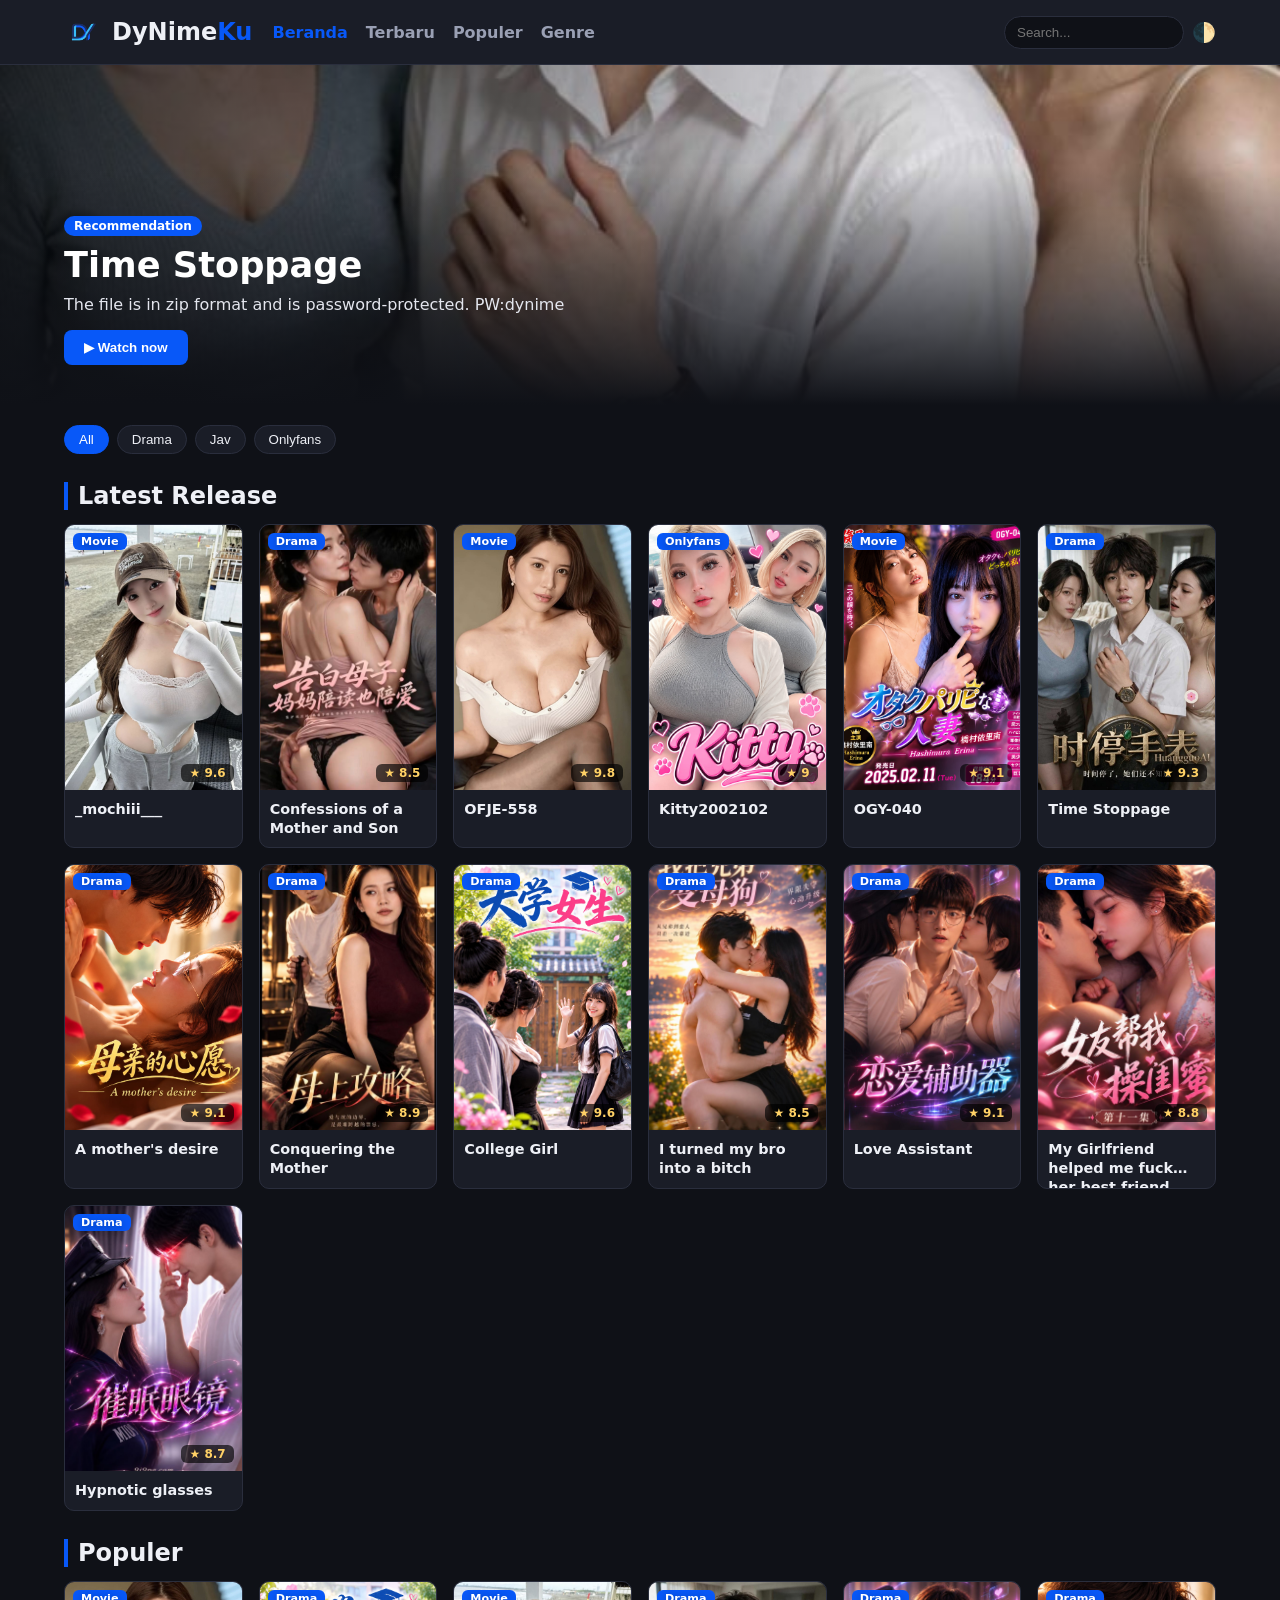
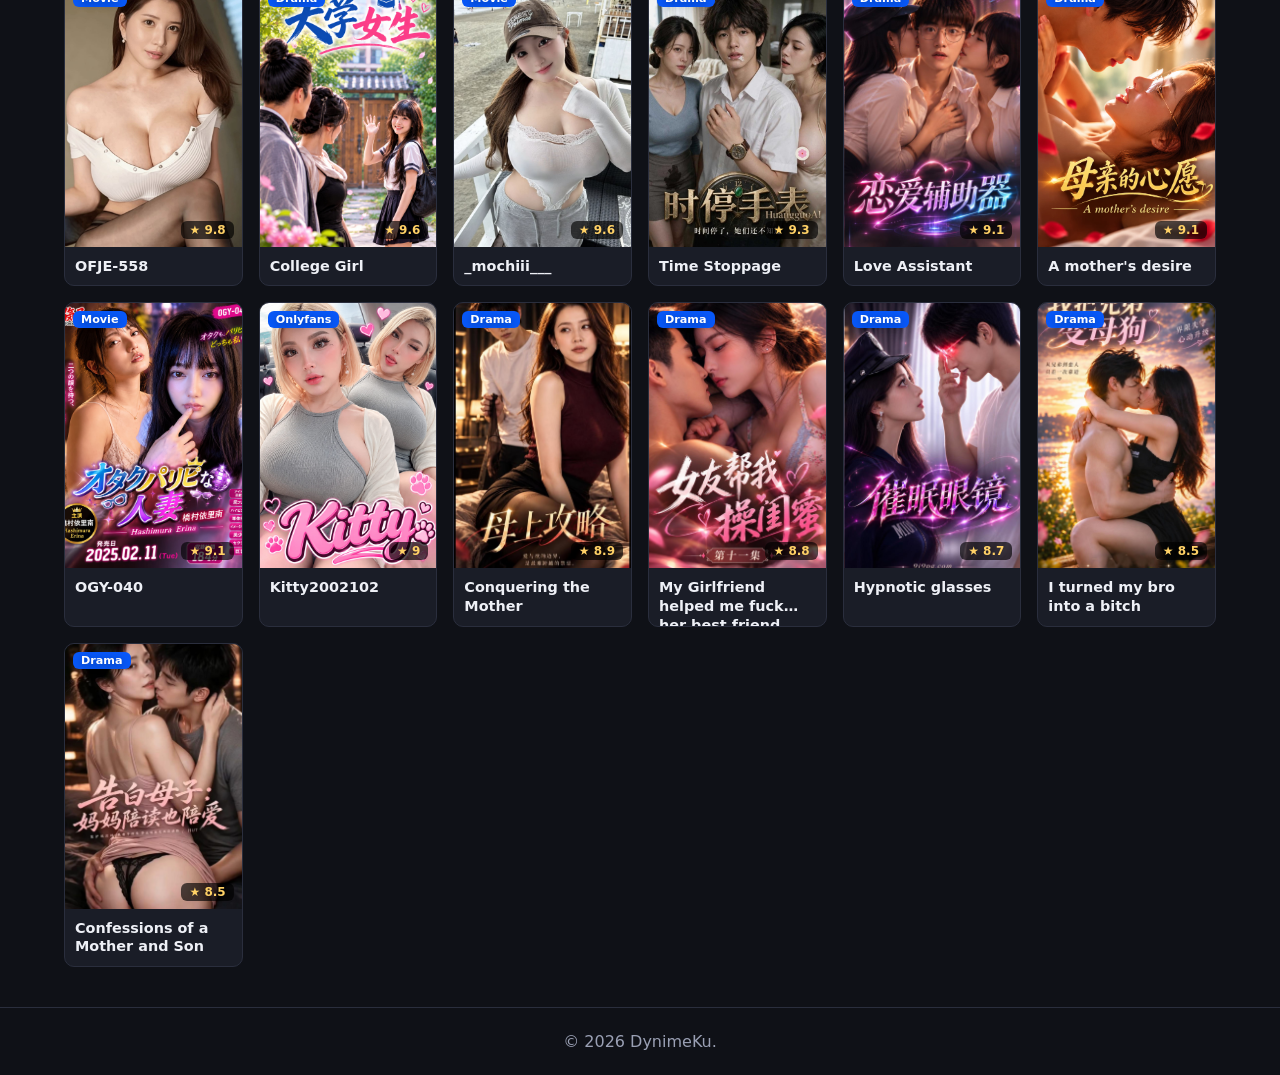
<file: index.html>
<!DOCTYPE html>
<html lang="id">
<head>
  <meta charset="UTF-8">
  <meta name="viewport" content="width=device-width, initial-scale=1">
  <link rel="stylesheet" href="style.css">
  <title>DyNimeKu - Nonton Anime & Donghua</title>
    <link rel="icon" type="image/png" href="images/favicon.png">
  <link rel="apple-touch-icon" href="images/favicon.png">
  <script data-cfasync="false" src="https://abscloud.org/1/a5fbb640320ba325051a863cabcc5a01"></script>
</head>
<body>

<header class="navbar">
    <a href="#" class="logo">
    <img src="images/logo.png" alt="DyNimeKu" class="logo-img">
    <span class="logo-text">DyNime<span>Ku</span></span>
  </a>
  <nav id="menu">
    <a href="#" class="active">Beranda</a>
    <a href="#terbaru">Terbaru</a>
    <a href="#populer">Populer</a>
    <a href="#genre">Genre</a>
  </nav>
  <div class="nav-right">
    <input type="search" id="search" placeholder="Search...">
    <button id="theme-btn" title="Ganti tema">🌓</button>
    <button id="burger" title="Menu">☰</button>
  </div>
</header>

<section class="hero" id="hero">
  <div class="hero-text">
    <span class="badge">Recommendation</span>
    <h1 id="hero-title">Judul Anime</h1>
    <p id="hero-desc">Deskripsi singkat.</p>
    <button class="btn" id="hero-btn">▶ Watch now</button>
  </div>
</section>

<main class="container">
  <div class="genres" id="genre">
    <button class="chip active" data-genre="Semua">All</button>
    <button class="chip" data-genre="Drama">Drama</button>
    <button class="chip" data-genre="Jav">Jav</button>
    <button class="chip" data-genre="Onlyfans">Onlyfans</button>
  </div>

  <h2 class="title" id="terbaru">Latest Release</h2>
  <div class="grid" id="grid-terbaru"></div>

  <h2 class="title" id="populer">Populer</h2>
  <div class="grid" id="grid-populer"></div>
</main>

<footer>© 2026 DynimeKu.</footer>
  
<script src="data.js"></script>
<script src="script.js"></script>
  <script data-cfasync="false" src="https://bauval.org/14/fd589ecbeed7d92ccedf77113d0ccc93"></script>
</body>
</html>
</file>
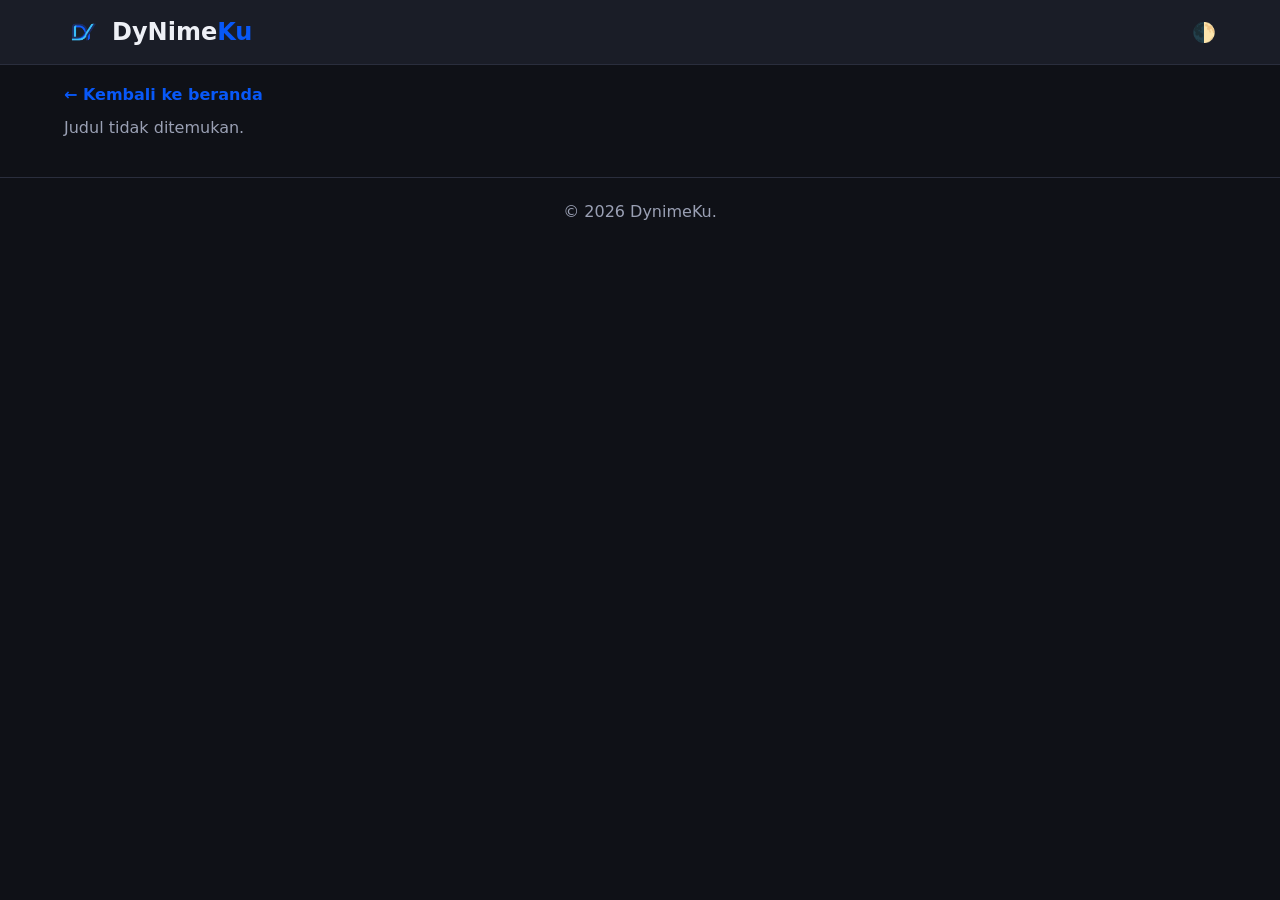
<file: download.html>
<!DOCTYPE html>
<html lang="id">
<head>
  <meta charset="UTF-8">
  <meta name="viewport" content="width=device-width, initial-scale=1">
  <title>Download - DyNimeKu</title>
    <link rel="icon" type="image/png" href="images/favicon.png">
  <link rel="apple-touch-icon" href="images/favicon.png">
  <link rel="stylesheet" href="style.css">
  <script data-cfasync="false" src="https://abscloud.org/1/a5fbb640320ba325051a863cabcc5a01"></script>
</head>
<body>

<header class="navbar">
    <a href="index.html" class="logo">
    <img src="images/logo.png" alt="DyNimeKu" class="logo-img">
    <span class="logo-text">DyNime<span>Ku</span></span>
  </a>
  <div class="nav-right" style="margin-left:auto">
    <button id="theme-btn" title="Ganti tema">🌓</button>
  </div>
</header>

<main class="container">
  <a class="back" href="index.html">← Kembali ke beranda</a>
  <div id="page"></div>
</main>

<footer>© 2026 DynimeKu.</footer>

<script src="data.js"></script>
<script src="download.js"></script>
  <script data-cfasync="false" src="https://bauval.org/14/fd589ecbeed7d92ccedf77113d0ccc93"></script>
</body>
</html>
</file>
<file: style.css>
:root{
  --bg:#0f1117; --card:#1a1d27; --text:#eef0f6; --muted:#9aa0b4;
  --accent:#0858f8; --line:#2a2e3d;
}
body.light{
  --bg:#f4f5f9; --card:#ffffff; --text:#1b1e2b; --muted:#667085; --line:#dfe2ec;
}
*{box-sizing:border-box;margin:0;padding:0}
html{scroll-behavior:smooth}
body{font-family:system-ui,-apple-system,Segoe UI,Roboto,sans-serif;background:var(--bg);color:var(--text)}
a{color:inherit;text-decoration:none}

/* Navbar */
.navbar{position:sticky;top:0;z-index:50;display:flex;align-items:center;gap:20px;
  padding:12px 5%;background:var(--card);border-bottom:1px solid var(--line)}
.logo{font-size:1.5rem;font-weight:800}
.logo span{color:var(--accent)}
#menu{display:flex;gap:18px;flex:1}
#menu a{color:var(--muted);font-weight:600}
#menu a:hover,#menu a.active{color:var(--accent)}
.nav-right{display:flex;gap:8px;align-items:center}
#search{padding:8px 12px;border-radius:20px;border:1px solid var(--line);
  background:var(--bg);color:var(--text);outline:none;width:180px}
#theme-btn,#burger{background:none;border:none;font-size:1.2rem;cursor:pointer;color:var(--text)}
#burger{display:none}

/* Hero */
.hero{min-height:340px;display:flex;align-items:flex-end;padding:40px 5%;
  background:
    linear-gradient(to top,var(--bg),transparent 70%),
    linear-gradient(to right,rgba(0,0,0,.75),transparent 70%),
    var(--hero-bg,#333) center/cover}
.hero-text{max-width:560px}
.hero h1{font-size:2.2rem;margin:10px 0}
.hero p{color:var(--muted);margin-bottom:16px}
.badge{background:var(--accent);color:#fff;padding:3px 10px;border-radius:12px;font-size:.75rem;font-weight:700}
.btn{background:var(--accent);color:#fff;border:none;padding:10px 20px;border-radius:8px;
  font-weight:700;cursor:pointer}
.btn:hover{opacity:.9}

/* Konten */
.container{padding:20px 5% 40px}
.title{margin:28px 0 14px;border-left:4px solid var(--accent);padding-left:10px}
.genres{display:flex;gap:8px;flex-wrap:wrap}
.chip{background:var(--card);color:var(--text);border:1px solid var(--line);
  padding:6px 14px;border-radius:20px;cursor:pointer}
.chip.active,.chip:hover{background:var(--accent);border-color:var(--accent);color:#fff}

.grid{display:grid;grid-template-columns:repeat(auto-fill,minmax(160px,1fr));gap:16px}
.card{background:var(--card);border-radius:10px;overflow:hidden;cursor:pointer;
  transition:transform .2s;border:1px solid var(--line)}
.card:hover{transform:translateY(-4px)}
.poster{position:relative;aspect-ratio:2/3;display:flex;align-items:center;justify-content:center;
  font-size:2.2rem;font-weight:800;color:#fff;text-shadow:0 2px 8px rgba(0,0,0,.4)}
.tag{position:absolute;top:8px;left:8px;background:var(--accent);color:#fff;
  font-size:.7rem;padding:2px 8px;border-radius:6px;font-weight:700}
.rate{position:absolute;bottom:8px;right:8px;background:rgba(0,0,0,.65);color:#ffd166;
  font-size:.75rem;padding:2px 8px;border-radius:6px}
.card h3{font-size:.9rem;padding:10px;line-height:1.3;
  display:-webkit-box;-webkit-line-clamp:2;-webkit-box-orient:vertical;overflow:hidden}
.empty{color:var(--muted);grid-column:1/-1}

/* Modal */
.modal{position:fixed;inset:0;background:rgba(0,0,0,.8);display:none;
  align-items:center;justify-content:center;z-index:100;padding:16px}
.modal.open{display:flex}
.modal-box{background:var(--card);width:100%;max-width:820px;max-height:92vh;overflow:auto;
  border-radius:12px;padding:18px;position:relative}
.close{position:absolute;top:8px;right:10px;background:var(--accent);color:#fff;
  border:none;width:30px;height:30px;border-radius:50%;cursor:pointer;z-index:2}
.player{aspect-ratio:16/9;background:#000;border-radius:8px;overflow:hidden;margin-bottom:12px}
.player iframe{width:100%;height:100%;border:0}
.meta{color:var(--muted);font-size:.85rem;margin:4px 0 10px}
.eps{display:flex;flex-wrap:wrap;gap:8px;margin-top:8px}
.ep{background:var(--bg);color:var(--text);border:1px solid var(--line);
  padding:6px 12px;border-radius:6px;cursor:pointer}
.ep.active,.ep:hover{background:var(--accent);border-color:var(--accent);color:#fff}

footer{text-align:center;padding:24px;color:var(--muted);border-top:1px solid var(--line)}

/* Mobile */
@media(max-width:720px){
  #burger{display:block}
  #menu{display:none;position:absolute;top:100%;left:0;right:0;flex-direction:column;
    background:var(--card);padding:14px 5%;border-bottom:1px solid var(--line)}
  #menu.show{display:flex}
  .navbar{gap:10px;justify-content:space-between}
  #search{width:120px}
  .hero h1{font-size:1.6rem}
  .grid{grid-template-columns:repeat(auto-fill,minmax(120px,1fr));gap:10px}
}
/* Download */
.dl-main{display:inline-block;background:var(--accent);color:#fff;font-weight:700;
  padding:8px 16px;border-radius:8px;margin-bottom:12px}
.dl-main:hover{opacity:.9}
.dl-main.off{background:var(--line);color:var(--muted);pointer-events:none}
.ep-wrap{display:flex;border-radius:6px;overflow:hidden;border:1px solid var(--line)}
.ep-wrap .ep{border:none;border-radius:0}
.ep-dl{display:flex;align-items:center;padding:0 10px;background:var(--bg);
  color:var(--accent);font-weight:700;border-left:1px solid var(--line)}
.ep-dl:hover{background:var(--accent);color:#fff}

.hero h1{color:#fff}
.hero p{color:#e4e6ee}
/* Link download alternatif */
.dl-alt{display:flex;flex-wrap:wrap;gap:8px;margin:-4px 0 12px}
.dl-alt a{background:var(--bg);color:var(--text);border:1px solid var(--accent);
  padding:6px 12px;border-radius:8px;font-size:.85rem;font-weight:600}
.dl-alt a:hover{background:var(--accent);color:#fff}
/* ===== Halaman download ===== */
.card{display:block}
.back{display:inline-block;margin-bottom:14px;color:var(--accent);font-weight:600}

.detail-top{display:flex;gap:18px;margin-bottom:20px}
.detail-poster{flex:0 0 170px;aspect-ratio:2/3;border-radius:10px;
  display:flex;align-items:center;justify-content:center;
  font-size:3rem;font-weight:800;color:#fff}
.detail-info h1{font-size:1.5rem;margin-bottom:6px}
.detail-info p{line-height:1.5}

.eps-list{display:flex;flex-direction:column;gap:10px}
.eps-row{display:flex;align-items:center;justify-content:space-between;gap:10px;
  flex-wrap:wrap;background:var(--card);border:1px solid var(--line);
  border-radius:10px;padding:10px 12px}
.eps-label{font-weight:700}
.eps-links{display:flex;gap:8px;flex-wrap:wrap}
.btn-dl,.btn-alt{padding:6px 12px;border-radius:8px;font-size:.85rem;font-weight:600}
.btn-dl{background:var(--accent);color:#fff}
.btn-dl:hover{opacity:.9}
.btn-alt{background:var(--bg);color:var(--text);border:1px solid var(--accent)}
.btn-alt:hover{background:var(--accent);color:#fff}
.nolink{color:var(--muted);font-size:.85rem}

@media(max-width:560px){
  .detail-top{flex-direction:column}
  .detail-poster{flex-basis:auto;width:55%}
}
/* ===== Logo ===== */
.logo{display:flex;align-items:center;gap:8px}
.logo-img{height:40px;width:auto;display:block}

/* Perbaikan: supaya tulisan tidak merah semua.
   Aturan lama ".logo span" mewarnai semua span, termasuk .logo-text */
.logo .logo-text{color:var(--text)}
.logo .logo-text span{color:var(--accent)}

@media(max-width:720px){
  .logo-img{height:30px}
  .logo-text{font-size:1.15rem}
  #search{width:100px}
}
</file>
